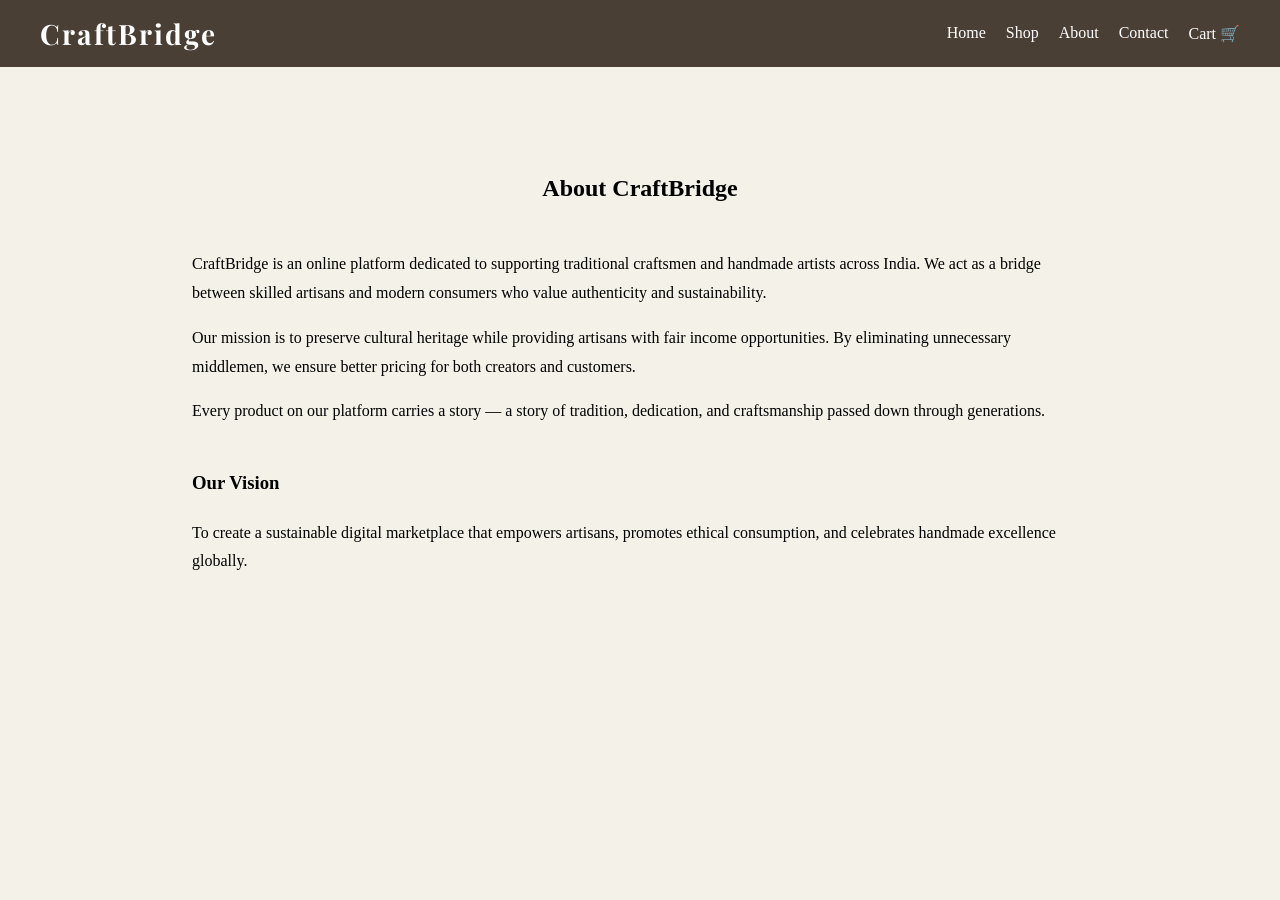
<file: about.html>
<!DOCTYPE html>
<html>
<head>
  <title>About Us | CraftBridge</title>
  <link rel="stylesheet" href="style.css">
  <link href="https://fonts.googleapis.com/css2?family=Playfair+Display:wght@600;700&display=swap" rel="stylesheet">
</head>
<body>

<!-- Navigation Bar -->
<nav class="navbar">
  <div class="logo">CraftBridge</div>
  <ul>
    <li><a href="index.html">Home</a></li>
    <li><a href="shop.html">Shop</a></li>
    <li><a href="about.html">About</a></li>
    <li><a href="contact.html">Contact</a></li>
    <li><a href="cart.html">Cart 🛒</a></li>
  </ul>
</nav>

<!-- About Section -->
<section style="padding: 60px 15%; line-height: 1.8;">

  <h2 class="section-title">About CraftBridge</h2>

  <p>
    CraftBridge is an online platform dedicated to supporting traditional craftsmen 
    and handmade artists across India. We act as a bridge between skilled artisans 
    and modern consumers who value authenticity and sustainability.
  </p>

  <p>
    Our mission is to preserve cultural heritage while providing artisans with 
    fair income opportunities. By eliminating unnecessary middlemen, we ensure 
    better pricing for both creators and customers.
  </p>

  <p>
    Every product on our platform carries a story — a story of tradition, 
    dedication, and craftsmanship passed down through generations.
  </p>

  <h3 style="margin-top:40px;">Our Vision</h3>
  <p>
    To create a sustainable digital marketplace that empowers artisans, 
    promotes ethical consumption, and celebrates handmade excellence globally.
  </p>

</section>

</body>
</html>
</file>
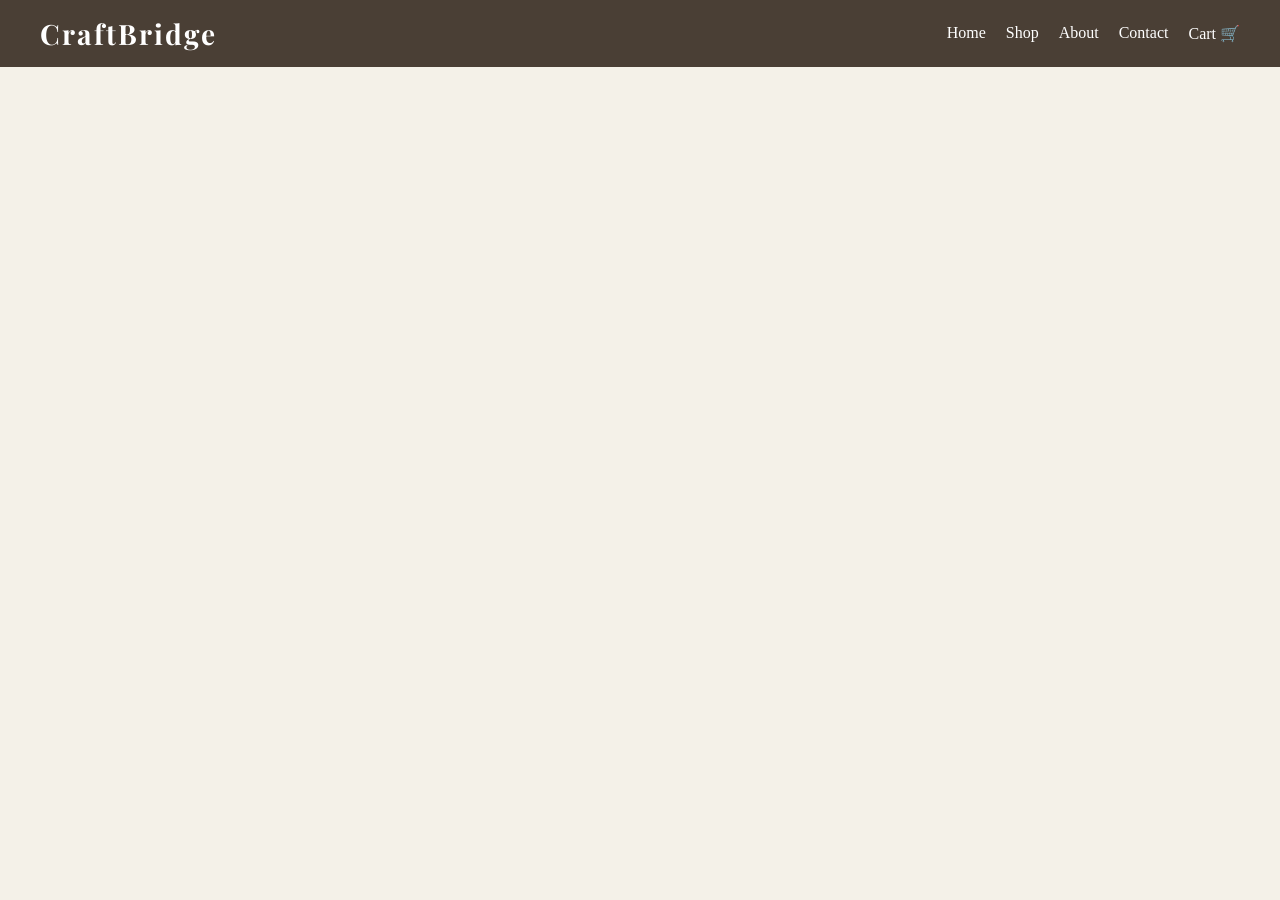
<file: artisan.html>
<!DOCTYPE html>
<html>
<head>
  <title>Artisan Profile</title>
  <link rel="stylesheet" href="style.css">
  <link href="https://fonts.googleapis.com/css2?family=Playfair+Display:wght@600;700&display=swap" rel="stylesheet">
</head>
<body>

<nav class="navbar">
  <div class="logo">CraftBridge</div>
  <ul>
    <li><a href="index.html">Home</a></li>
    <li><a href="shop.html">Shop</a></li>
    <li><a href="about.html">About</a></li>
    <li><a href="contact.html">Contact</a></li>
    <li><a href="cart.html">Cart 🛒</a></li>
  </ul>
</nav>

<div id="artisanProfile"></div>
<div class="product-grid" id="artisanProducts"></div>

<script>
const products = [
  { id:1, name:"Handwoven Saree", price:2500, image:"https://blogger.googleusercontent.com/img/b/R29vZ2xl/AVvXsEhfFIAfBSfDTLi3TFZwvM8cOzHxee_W63QO2SByhELWI-5FtKk3wjaIlh7D4rEpp4GWbA8t19wCVKUoLeOCnaKeV_PDkwtBEG1jntEHgWRhyphenhyphenPVCJhrflotnmth-UI8b6HCIyXdmjpWagC0/s1600/CL9JApyUAAA7l7a.jpg", artisanId:1 },
  { id:2, name:"Brass Oil Lamp", price:1800, image:"https://jlineartsandsilks.com/wp-content/uploads/2024/10/Brass-Parrot-Diya-Oil-Lamp-8-Inch-S7-JLA-2-768x1024.jpg", artisanId:2 }
];

const artisans = [
  { id:1, name:"Lakshmi Amma", location:"Kerala", bio:"Weaving for 25 years." },
  { id:2, name:"Ravi Kumar", location:"Jaipur", bio:"Metal craftsman." }
];

function loadArtisan(){
  const id = localStorage.getItem("artisanId");
  const artisan = artisans.find(a => a.id == id);

  document.getElementById("artisanProfile").innerHTML = `
    <h2>${artisan.name}</h2>
    <p>${artisan.location}</p>
    <p>${artisan.bio}</p>
    <h3>Other Products</h3>
  `;

  const artisanProducts = products.filter(p => p.artisanId == id);
  const container = document.getElementById("artisanProducts");
  artisanProducts.forEach(product=>{
    container.innerHTML += `
      <div class="product-card">
        <img src="${product.image}">
        <h4>${product.name}</h4>
        <p>₹${product.price}</p>
      </div>
    `;
  });
}

window.onload = loadArtisan;
</script>

</body>
</html>
</file>
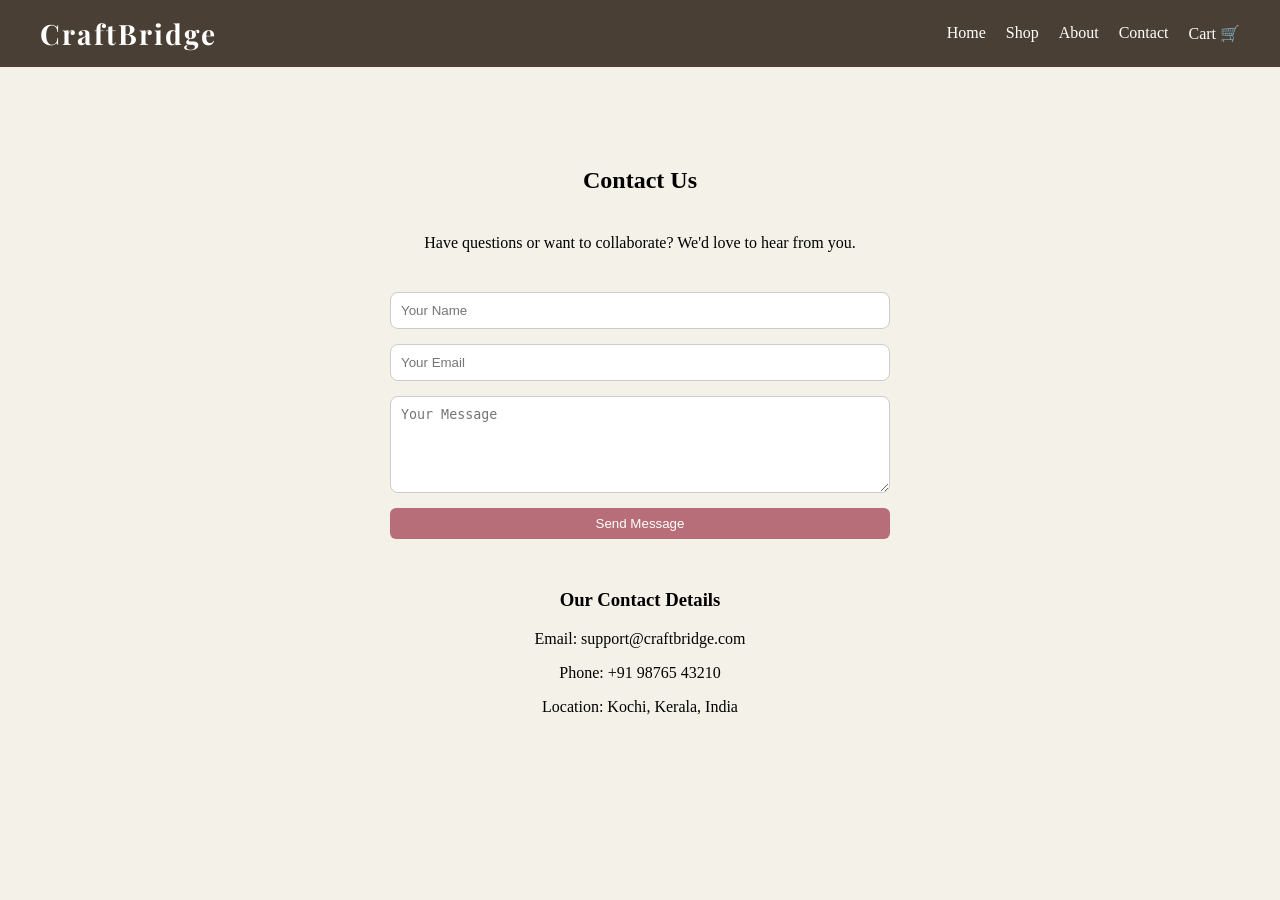
<file: contact.html>
<!DOCTYPE html>
<html>
<head>
  <title>Contact Us | Artisan Haven</title>
  <link rel="stylesheet" href="style.css">
  <link href="https://fonts.googleapis.com/css2?family=Playfair+Display:wght@600;700&display=swap" rel="stylesheet">
</head>
<body>

<!-- Navigation Bar -->
<nav class="navbar">
  <div class="logo">CraftBridge</div>
  <ul>
    <li><a href="index.html">Home</a></li>
    <li><a href="shop.html">Shop</a></li>
    <li><a href="about.html">About</a></li>
    <li><a href="contact.html">Contact</a></li>
    <li><a href="cart.html">Cart 🛒</a></li>
  </ul>
</nav>

<!-- Contact Section -->
<section style="padding: 60px 15%;">

  <h2 class="section-title">Contact Us</h2>

  <p style="text-align:center; margin-bottom:40px;">
    Have questions or want to collaborate? We'd love to hear from you.
  </p>

  <form style="max-width:500px; margin:auto; display:flex; flex-direction:column; gap:15px;">

    <input type="text" placeholder="Your Name" required 
      style="padding:10px; border-radius:8px; border:1px solid #ccc;">

    <input type="email" placeholder="Your Email" required 
      style="padding:10px; border-radius:8px; border:1px solid #ccc;">

    <textarea placeholder="Your Message" rows="5" required
      style="padding:10px; border-radius:8px; border:1px solid #ccc;"></textarea>

    <button type="submit">Send Message</button>

  </form>

  <div style="margin-top:50px; text-align:center;">
    <h3>Our Contact Details</h3>
    <p>Email: support@craftbridge.com</p>
    <p>Phone: +91 98765 43210</p>
    <p>Location: Kochi, Kerala, India</p>
  </div>

</section>

</body>
</html>
</file>
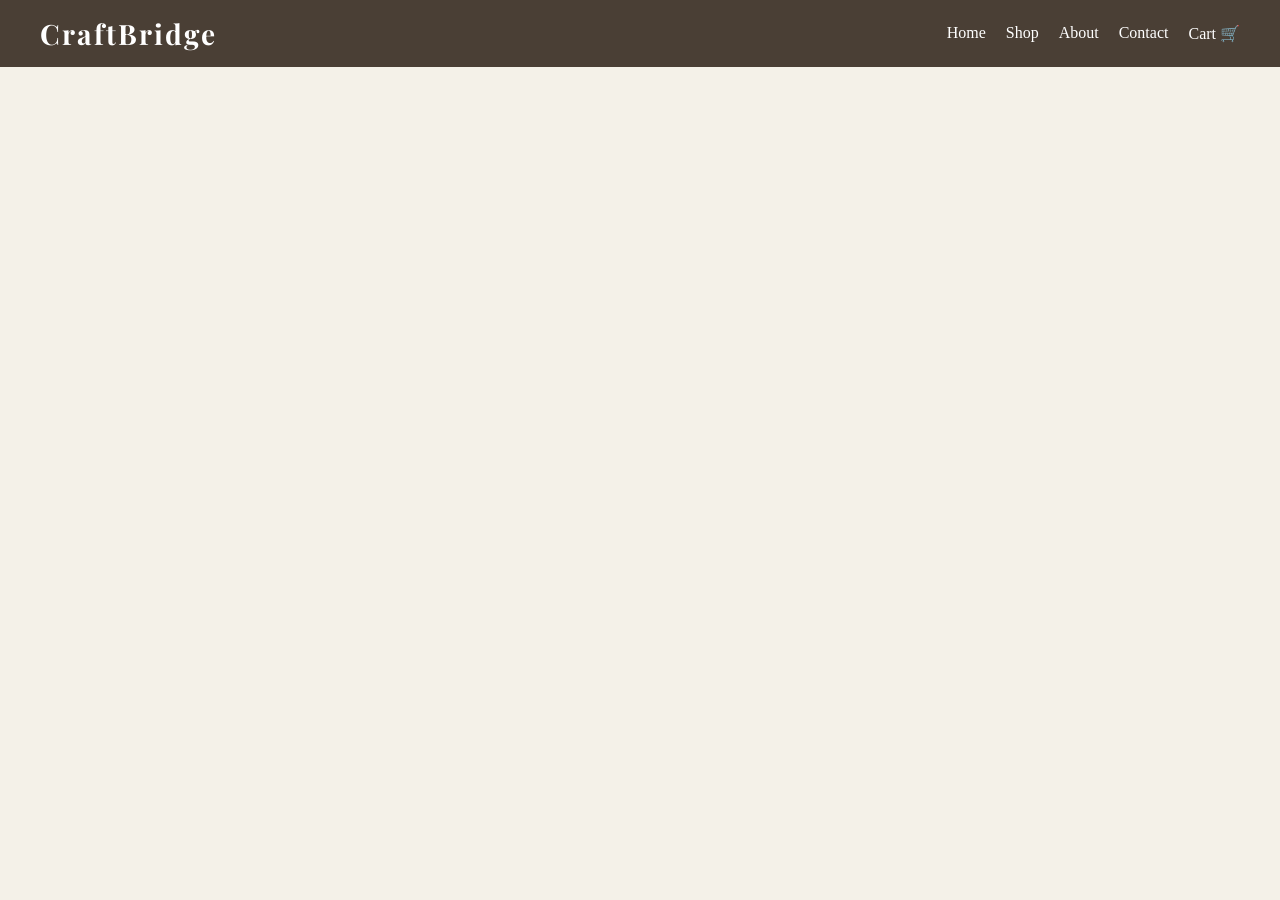
<file: product.html>
<!DOCTYPE html>
<html>
<head>
  <title>Product Details</title>
  <link rel="stylesheet" href="style.css">
  <link href="https://fonts.googleapis.com/css2?family=Playfair+Display:wght@600;700&display=swap" rel="stylesheet">
</head>
<body>

<nav class="navbar">
  <div class="logo">CraftBridge</div>
  <ul>
    <li><a href="index.html">Home</a></li>
    <li><a href="shop.html">Shop</a></li>
    <li><a href="about.html">About</a></li>
    <li><a href="contact.html">Contact</a></li>
    <li><a href="cart.html">Cart 🛒</a></li>
  </ul>
</nav>

<div class="product-detail" id="productDetail"></div>

<script>
const products = [
  { id:1, name:"Handwoven Saree", description:"Traditional Kerala cotton saree.", price:2500, image:"https://via.placeholder.com/300", artisanId:1 },
  { id:2, name:"Brass Oil Lamp", description:"Vintage handcrafted brass lamp.", price:1800, image:"https://via.placeholder.com/300", artisanId:2 }
];

const artisans = [
  { id:1, name:"Lakshmi Amma", location:"Kerala", bio:"Weaving for 25 years." },
  { id:2, name:"Ravi Kumar", location:"Jaipur", bio:"Third generation metal craftsman." }
];

function loadProduct() {
  const id = localStorage.getItem("productId");
  const product = products.find(p => p.id == id);
  const artisan = artisans.find(a => a.id == product.artisanId);

  document.getElementById("productDetail").innerHTML = `
    <img src="${product.image}">
    <div>
      <h2>${product.name}</h2>
      <p>${product.description}</p>
      <p><strong>Price:</strong> ₹${product.price}</p>

      <h3>Artisan Details</h3>
      <p><strong>${artisan.name}</strong></p>
      <p>${artisan.location}</p>
      <p>${artisan.bio}</p>
      <button onclick="viewArtisan(${artisan.id})">View More from this Artisan</button>
    </div>
  `;
}

function viewArtisan(id){
  localStorage.setItem("artisanId", id);
  window.location.href = "artisan.html";
}

window.onload = loadProduct;
</script>

</body>
</html>
</file>
<file: style.css>
:root {
  --cream: #f4f1e8;
  --brown: #4a3f35;
  --rose: #b76e79;
  --sage: #7a8c7b;
  --gold: #c6a75e;
}

body {
  margin: 0;
  font-family: Georgia, serif;
  background: var(--cream);
}

/* NAVBAR */
.navbar {
  display: flex;
  justify-content: space-between;
  padding: 15px 40px;
  background: var(--brown);
  color: white;
  align-items: center;
}

.navbar ul {
  list-style: none;
  display: flex;
  gap: 20px;
  margin: 0;
  padding: 0;
}

.navbar a {
  color: white;
  text-decoration: none;
}

.navbar a:hover {
  color: var(--gold);
}
.logo {
  font-family: 'Playfair Display', serif;
  font-size: 28px;
  letter-spacing: 2px;
  font-weight: 700;
  color: white;
}

/* TITLE */
.section-title {
  text-align: center;
  margin: 40px 0;
}

/* GRID */
.product-grid {
  display: grid;
  grid-template-columns: repeat(auto-fit, minmax(280px, 1fr));
  gap: 30px;
  padding: 40px;
}

/* CARD */
.product-card {
  background: white;
  padding: 15px;
  border-radius: 12px;
  box-shadow: 0 5px 15px rgba(0,0,0,0.1);
  transition: 0.3s;
  text-align: center;
  overflow: hidden; /* Prevents image overflow */
}

.product-card:hover {
  transform: translateY(-8px);
  box-shadow: 0 12px 25px rgba(0,0,0,0.2);
}

/* IMAGE FIX (Perfect Fit Inside Box) */
.product-card img {
  width: 100%;
  height: 300px;
  object-fit: cover;   /* Makes it fill neatly */
  border-radius: 10px;
}

/* BUTTON */
button {
  background: var(--rose);
  color: white;
  padding: 8px 12px;
  border: none;
  border-radius: 6px;
  cursor: pointer;
}

button:hover {
  background: var(--gold);
}
</file>
